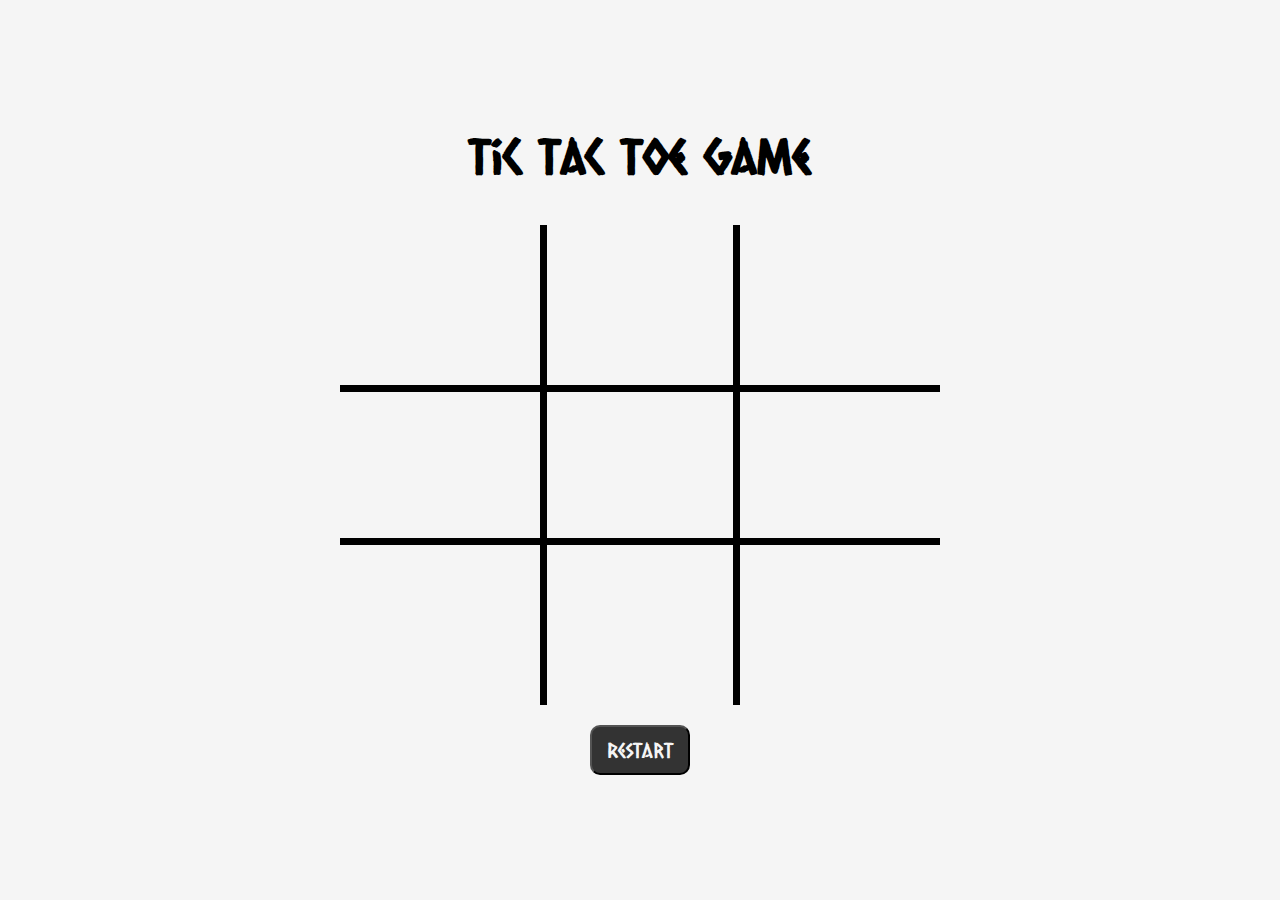
<file: index.html>
<!DOCTYPE html>
<html>
  <head>
    <title></title>
    <link rel="stylesheet" href="tic-tac-toe.css" />
  </head>
  <body>
    <h1 class="game-title">Tic Tac Toe Game</h1>
    <p class="display-text"></p>
    <div class="game-board">
      <!-- Cells -->
      <div class="cell first" id="0"></div>
      <div class="cell second" id="1"></div>
      <div class="cell third" id="2"></div>
      <div class="cell fourth" id="3"></div>
      <div class="cell fifth" id="4"></div>
      <div class="cell sixth" id="5"></div>
      <div class="cell seventh" id="6"></div>
      <div class="cell eight" id="7"></div>
      <div class="cell ninth" id="8"></div>
    </div>
    <div class="btn-container">
      <button class="js-restart restart">Restart</button>
    </div>


    <!-- <script src="tic-tac-toe.js"></script> -->
    <script src="tic-tac-toe copy.js"></script>
  </body>
</html>
</file>
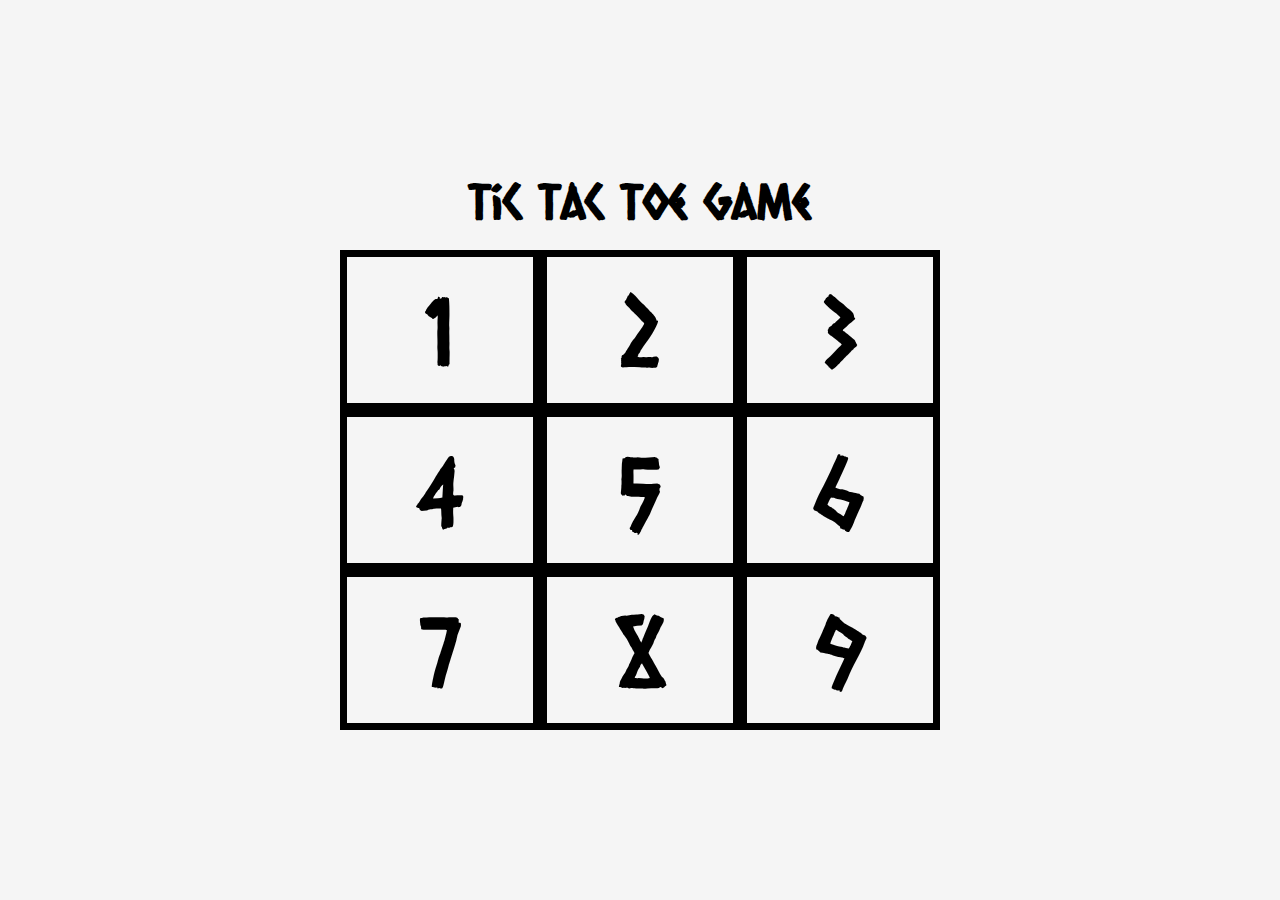
<file: tic-tac-toe.html>
<!DOCTYPE html>
<html>
  <head>
    <title></title>
    <link rel="stylesheet" href="tic-tac-toe.css" />
  </head>
  <body>
    <h1 class="game-title">Tic Tac Toe Game</h1>

    <div class="game-board">
      <div class="cell">1</div>
      <div class="cell">2</div>
      <div class="cell">3</div>
      <div class="cell">4</div>
      <div class="cell">5</div>
      <div class="cell">6</div>
      <div class="cell">7</div>
      <div class="cell">8</div>
      <div class="cell">9</div>
    </div>

    <script src="tic-tac-toe.js"></script>
  </body>
</html>
</file>
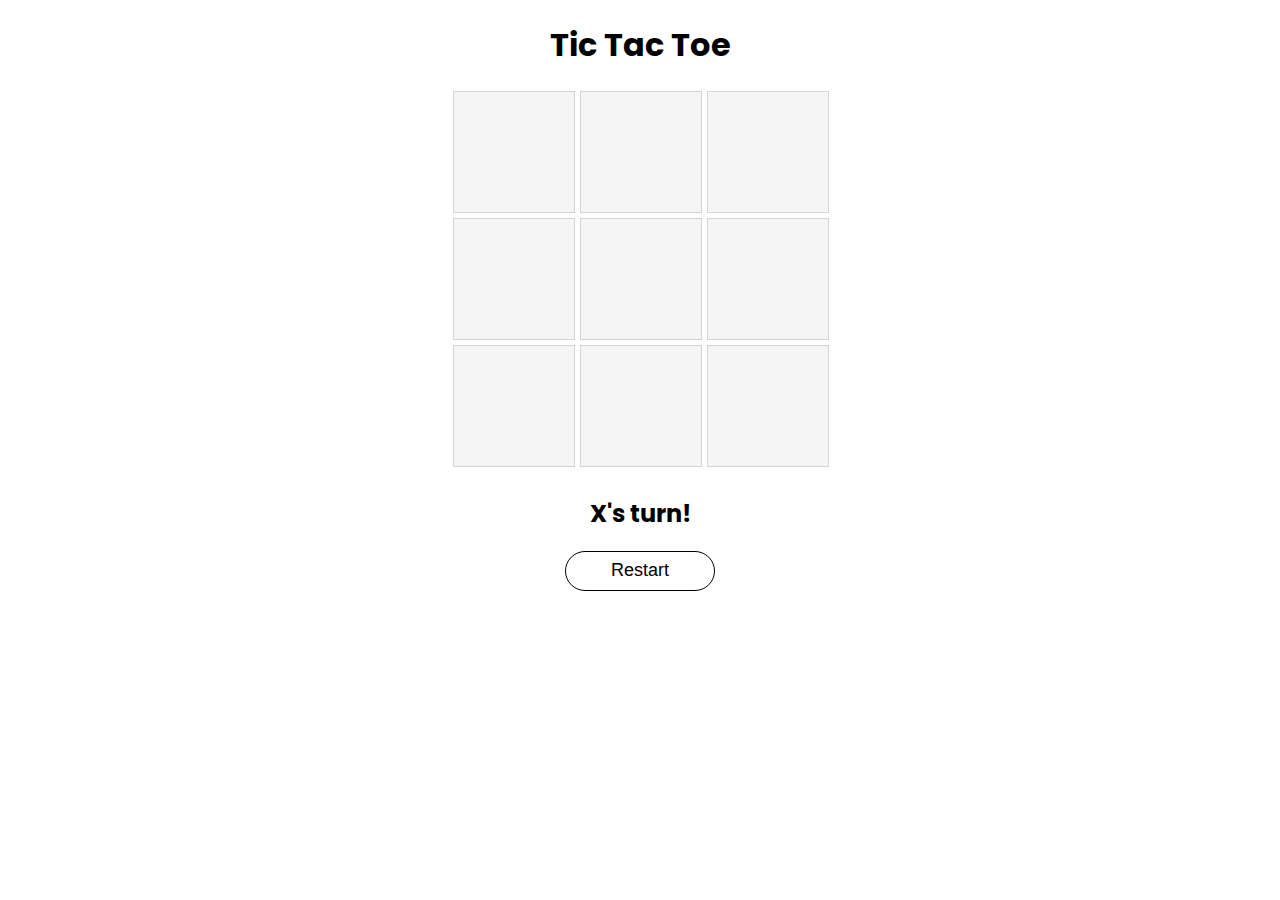
<file: Template 1/template.html>
<!DOCTYPE html>
<html lang="en">
<head>
    <meta charset="UTF-8">
    <meta http-equiv="X-UA-Compatible" content="IE=edge">
    <meta name="viewport" content="width=device-width, initial-scale=1.0">
    <title>Tic Tac Toe</title>
    <link rel="stylesheet" href="styles.css">
    <link href="https://fonts.googleapis.com/css2?family=Poppins:wght@200&family=Roboto+Serif&display=swap" rel="stylesheet">
</head>
<body>
    <div id="title">
        <h1>Tic Tac Toe</h1>
    </div>
    <div id="board">
        <div class="square" id="square0"></div>
        <div class="square" id="square1"></div>
        <div class="square" id="square2"></div>
        <div class="square" id="square3"></div>
        <div class="square" id="square4"></div>
        <div class="square" id="square5"></div>
        <div class="square" id="square6"></div>
        <div class="square" id="square7"></div>
        <div class="square" id="square8"></div>
    </div>  
    <div id="endGame">
        <input type="button" value="Restart" id="restartButton" onclick="restartButton()"/>
    </div>
    <script src="game.js"></script>
</body>
</html>
</file>
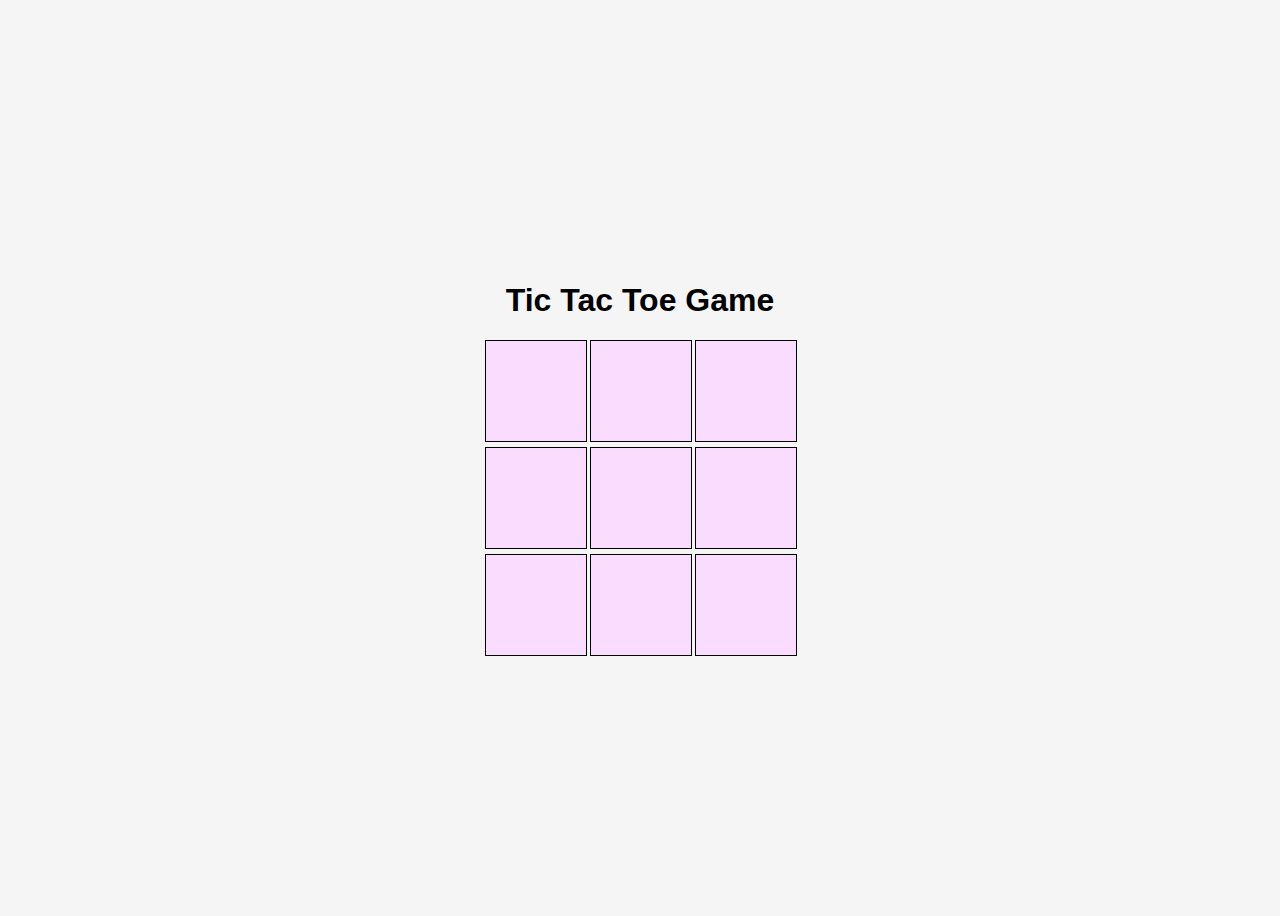
<file: Tic-tac-toe project/tic-tac-toe.html>
<!DOCTYPE html>
<html>
  <head>
    <title></title>
    <link rel="stylesheet" href="tic-tac-toe.css" />
  </head>
  <body>
    <h1 class="game-title">Tic Tac Toe Game</h1>

    <div class="game-board">
      <!-- Cells -->
      <div class="cell" id="1"></div>
      <div class="cell" id="2"></div>
      <div class="cell" id="3"></div>
      <div class="cell" id="4"></div>
      <div class="cell" id="5"></div>
      <div class="cell" id="6"></div>
      <div class="cell" id="7"></div>
      <div class="cell" id="8"></div>
      <div class="cell" id="9"></div>
    </div>


    <script src="tic-tac-toe.js"></script>
  </body>
</html>
</file>
<file: tic-tac-toe.css>
@import url('https://fonts.googleapis.com/css2?family=Caesar+Dressing&family=Jersey+10&family=Rubik+Lines&display=swap');

:root {
  --font-fam: "Caesar Dressing", system-ui;
  --font-weight: 400;
  --font-style: normal;
}

* {
  margin: 0;
  box-sizing: border-box;
} 
 
 body {
  font-family: Arial;
  background-color: whitesmoke;
  display: flex;
  flex-direction: column;
  align-items: center;
  justify-content: center;
  min-height: 100vh;
  min-width: 100vw;
}

.cell {
  display: flex;
  align-items: center;
  justify-content: center;
  /* background-color: rgb(249, 220, 255); */
  border: 7px solid black;
  text-align: center;
  width: 100%;
  height: 10rem;
  cursor: pointer;
  font-size: 6rem;
  font-family: var(--font-fam);
  font-weight: var(--font-weight);
  font-style: var(--font-style);
  transition: background-color 0.3s;
}


.first,
.fourth,
.seventh,
.third,
.sixth,
.ninth {
  border-right: none;
  border-left: none;
}


.first,
.second,
.third,
.seventh,
.eight,
.ninth {
  border-top: none;
  border-bottom: none;
}


.cell:hover {
  background-color: rgb(255, 255, 255);
  /* background-color: rgb(209, 255, 197); */
}

.cell:active {
  opacity: 0.6;
}

.game-board {
  display: grid;
  grid-template-columns: 1fr 1fr 1fr;
  align-items: center;
  justify-content: center;
  width: min(70vw, 600px);
}

.display-text,
.game-title {
  font-style: normal;
  font-size: 3rem;
  margin-bottom: 20px;
}

.display-text,
.game-title {
  --font-fam: "Caesar Dressing", system-ui;
  --font-weight: 900;
}

.display-text {
  font-family: var(--font-fam);
  font-weight: var(--font-weight);
  font-style: var(--font-style);
}

.game-title {
  font-family: var(--font-fam);
  font-weight: var(--font-weight);
  font-style: var(--font-style);
}

.restart {
  margin-top: 20px;
  font-family: var(--font-fam);
  font-weight: 500;
  background-color: rgb(51, 51, 51);
  color: rgb(245, 245, 245);
  border-radius: 10px;
  padding: 10px 15px;
  font-size: 1.3rem;
  transition: opacity 0.3s;
  cursor: pointer;
}

.restart:hover {
  opacity: 0.9;
}


@media (max-width: 480px){
  * {
    margin: 0;
    padding: 0;
    box-sizing: border-box;
  } 

  body {
    font-family: Arial;
    background-color: whitesmoke;
    display: flex;
    flex-direction: column;
    align-items: center;
    /* justify-content: center; */
    min-height: 100vh;
    min-width: 100vw;
  }

  .game-board {
    display: grid;
    grid-template-columns: 1fr 1fr 1fr;
    align-items: center;
    justify-content: center;
    width: min(90vw, 600px);
  }

  .cell {
    display: flex;
    align-items: center;
    justify-content: center;
    border: 5px solid black;
    text-align: center;
    width: 100%;
    height: min(10rem, 2 0vh);
    cursor: pointer;
    font-size: 4rem;
    font-family: var(--font-fam);
    font-weight: var(--font-weight);
    font-style: var(--font-style);
    transition: background-color 0.3s;
  }

  .first,
  .fourth,
  .seventh,
  .third,
  .sixth,
  .ninth {
    border-right: none;
    border-left: none;
  }


  .first,
  .second,
  .third,
  .seventh,
  .eight,
  .ninth {
    border-top: none;
    border-bottom: none;
  }

  .display-text,
  .game-title {
    font-style: normal;
    font-size: 2rem;
    margin-bottom: 20px;
  }

  .display-text {
    margin-bottom: 50px;
  }
}

@media (max-width: 720px){
  * {
    margin: 0;
    padding: 0;
    box-sizing: border-box;
  } 

  body {
    font-family: Arial;
    background-color: whitesmoke;
    display: flex;
    flex-direction: column;
    align-items: center;
    /* justify-content: center; */
    min-height: 100vh;
    min-width: 100vw;
  }

  .game-board {
    display: grid;
    grid-template-columns: 1fr 1fr 1fr;
    align-items: center;
    justify-content: center;
    width: min(90vw, 600px);
  }

  .cell {
    display: flex;
    align-items: center;
    justify-content: center;
    border: 5px solid black;
    text-align: center;
    width: 100%;
    height: min(10rem, 2 0vh);
    cursor: pointer;
    font-size: 4rem;
    font-family: var(--font-fam);
    font-weight: var(--font-weight);
    font-style: var(--font-style);
    transition: background-color 0.3s;
  }

  .first,
  .fourth,
  .seventh,
  .third,
  .sixth,
  .ninth {
    border-right: none;
    border-left: none;
  }


  .first,
  .second,
  .third,
  .seventh,
  .eight,
  .ninth {
    border-top: none;
    border-bottom: none;
  }

  .display-text,
  .game-title {
    font-style: normal;
    font-size: 2rem;
    margin-bottom: 20px;
  }

  .display-text {
    margin-bottom: 50px;
  }
}
</file>
<file: Template 1/styles.css>
body {  
  font-family: 'Poppins', sans-serif;
  color: #000000;
}

h1 {
  text-align: center;
}

#board {
  margin-left: auto;
  margin-right: auto;
  width: 375px;
  height: 375px;
  display: grid;
  grid-template-columns: repeat(3, 1fr);
  grid-gap: 5px;
}

.square {
  width: 120px;
  height: 120px;
  border: 1px solid #D3D3D3;
  background-color: #F5F5F5;
  font-size: 40px;
  display: flex;
  justify-content: center;
  align-items: center;
}

.square:hover {
  background-color: #FFFFE0;
}

#restartButton {
  display: block;
  margin-left: auto;
  margin-right: auto;
  height: 40px;
  width: 150px;
  background-color: #FFFFFF;
  border: 1px solid #000000;
  border-radius: 40px;
  font-size: 18px;
}

#restartButton:hover {
  background-color: #000000;
  color: #FFFFFF;
}
</file>
<file: Tic-tac-toe project/tic-tac-toe.css>
body {
  font-family: Arial;
  background-color: whitesmoke;
  display: flex;
  flex-direction: column;
  align-items: center;
  justify-content: center;
  min-height: 100vh;
}

.cell {
  background-color: rgb(249, 220, 255);
  border: 1px solid black;
  text-align: center;
  width: 100px;
  height: 100px;
  cursor: pointer;
  font-size: 4rem;
  font-weight: normal;
}

.cell:hover {
  background-color: rgba(240, 248, 255, 0.4);
}

.cell:active {
  opacity: 0.6;
}

.game-board {
  display: grid;
  grid-template-columns: 100px 100px 100px;
  column-gap: 5px;
  row-gap: 5px;
  align-items: center;
}

.end-game-box {
  display: flex;
  align-items: center;
  justify-content: center;
  background-color: rgb(249, 220, 255);
  height: 180px;
  width: 250px;
  border-radius: 10px;
}

.end-game {
  text-align: center;
}
</file>
